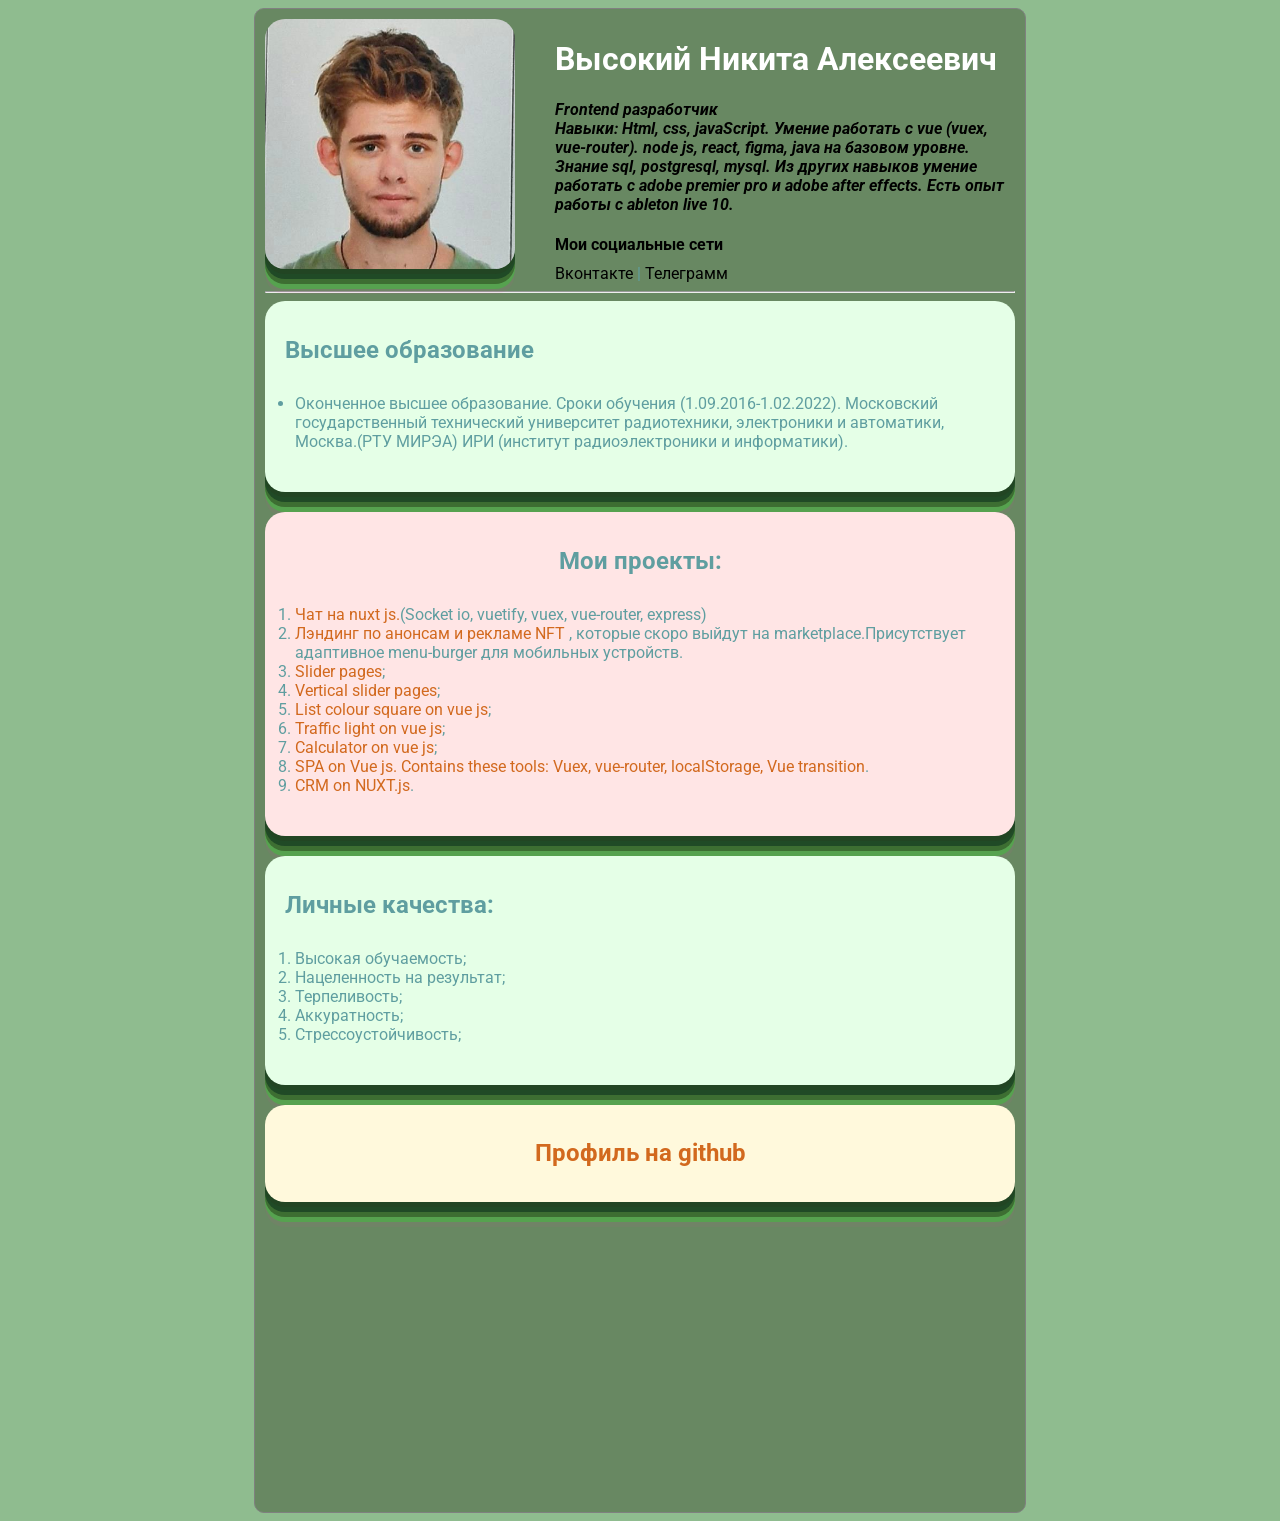
<file: index.html>
<!doctype html>
<html>
<head>
    <meta charset="UTF-8">
    <title>nikita AV</title>
    <link href="styles.css" rel="stylesheet" >
</head>
<body><div class="container">
    <div class="info">
        <img src="myphotobest.jpeg"  alt="тут моя фотка" class="avatar" >
        <div class="info-text">
            <h1>Высокий Никита Алексеевич</h1>
            <p> <strong>Frontend</strong> разработчик</p>
            <p><strong>Навыки:</strong> Html, css, javaScript. Умение работать с vue (vuex, vue-router). node js, react, figma, java на базовом уровне. Знание sql, postgresql, mysql.
                Из других навыков умение работать с adobe premier pro и adobe after effects. Есть опыт работы с ableton live 10.</p>
            <h4>Мои социальные сети</h4>
            <a href="https://vk.com/nvysotskiy" class="social" target="_blank">Вконтакте</a>
            |
            <a href="https://t.me/Nikitosimus" class="social" target="_blank">Телеграмм</a>
        </div>

    </div>
    <hr>

    <!--<div class="card bg-yellow">-->
    <!--    <h2>Опыт коммерческой разработки</h2>-->
    <!--    <table class="table" >-->
    <!--        <thead>-->
    <!--        </thead>-->
    <!--        <tbody>-->
    <!--        <tr>-->
    <!--            <td>МИРЭА</td>-->
    <!--            <td>оптимизация лаболаторных работ на c++</td>-->
    <!--            <td>2020 </td>-->
    <!--        </tr>-->

    <!--        <tr>-->
    <!--            <td>МИРЭА</td>-->
    <!--            <td>опыт разработки программируемой эллектроники</td>-->
    <!--            <td>2021 </td>-->
    <!--        </tr>-->
    <!--        </tbody>-->

    <!--    </table>-->
    <!--</div>-->




    <div class="card bg-green">
        <h2>Высшее образование</h2>
        <ul class="list">
            <li>Оконченное высшее образование. Сроки обучения (1.09.2016-1.02.2022).
                Московский государственный технический университет радиотехники, электроники и автоматики, Москва.(РТУ МИРЭА)
                ИРИ (институт радиоэлектроники и информатики).
            </li>
        </ul>
    </div>

    <div class="card bg-red">
        <h2>Мои проекты:</h2>
        <ol class="list">
            <li><a href="https://github.com/Nektar1n/myChatOnWebSocket/" target="_blank">Чат на nuxt js.</a><span>(Socket io, vuetify, vuex, vue-router, express)</span>
            <li><a href="https://nektar1n.github.io/MyNftPage/" target="_blank">Лэндинг по анонсам и рекламе NFT</a>
                <span>, которые скоро выйдут на marketplace.Присутствует адаптивное menu-burger для мобильных устройств.</span></li>
            <li><a href="https://nektar1n.github.io/firstProject/" target="_blank">Slider pages</a>;</li>
            <li><a href="https://nektar1n.github.io/second-project/" target="_blank">Vertical slider pages</a>;</li>
            <li><a href="https://github.com/Nektar1n/Colour-square" target="_blank">List colour square on vue js</a>;</li>
            <li><a href="https://nektar1n.github.io/vuetrafficlightsimulator/" target="_blank">Traffic light on vue js</a>;</li>
            <li><a href="https://nektar1n.github.io/myCalculator/" target="_blank">Calculator on vue js</a>;</li>
            <li><a href="https://github.com/Nektar1n/favorite-zadanie" target="_blank">SPA on Vue js. Сontains these tools: Vuex, vue-router, localStorage, Vue transition</a>.</li>
            <li><a href="https://github.com/Nektar1n/crmSystem" target="_blank">CRM on NUXT.js</a>.</li>
          
        </ol>
    </div>
    <div class="card bg-green">
        <h2>Личные качества:</h2>
        <ol class="list">
            <li>Высокая обучаемость;</li>
            <li>Нацеленность на результат;</li>
            <li>Терпеливость;</li>
            <li>Аккуратность;</li>
            <li>Стрессоустойчивость;</li>
        </ol>
    </div>



    <div class="card bg-yellow">
        <a href="https://github.com/Nektar1n" target="_blank"><h2>Профиль на github</h2></a>
    </div>

    <!--    <div class="contact">-->
    <!--        <h2>Связаться со мной</h2>-->

    <!--        <form action="/">-->
    <!--            <div class="row">-->
    <!--                <div class="form-group">-->
    <!--                <label for="name">Ваше имя</label>-->
    <!--                <input type="text" id="name" placeholder="Введите имя">-->
    <!--                </div>-->
    <!--                <div class="form-group">-->
    <!--                <label for="email">Ваш email</label>-->
    <!--                <input type="email" id="email" placeholder="Введите email">-->
    <!--                </div>-->
    <!--        </div>-->

    <!--            <div class="form-group">-->
    <!--            <label for="text">Ваш текст</label>-->
    <!--            <textarea name="" id="text" cols="30" rows="10"></textarea>-->
    <!--            </div>-->
    <!--            <input class="btn" type="submit" value="Связаться">-->

    <!--        </form>-->

    <!--    </div>-->
    <div class="position">
        <div class="box"></div>
    </div>
    <div style="margin-bottom: 300px;;"></div>
</div>
<script src="app.js">
</script>
</body>
</html>
</file>
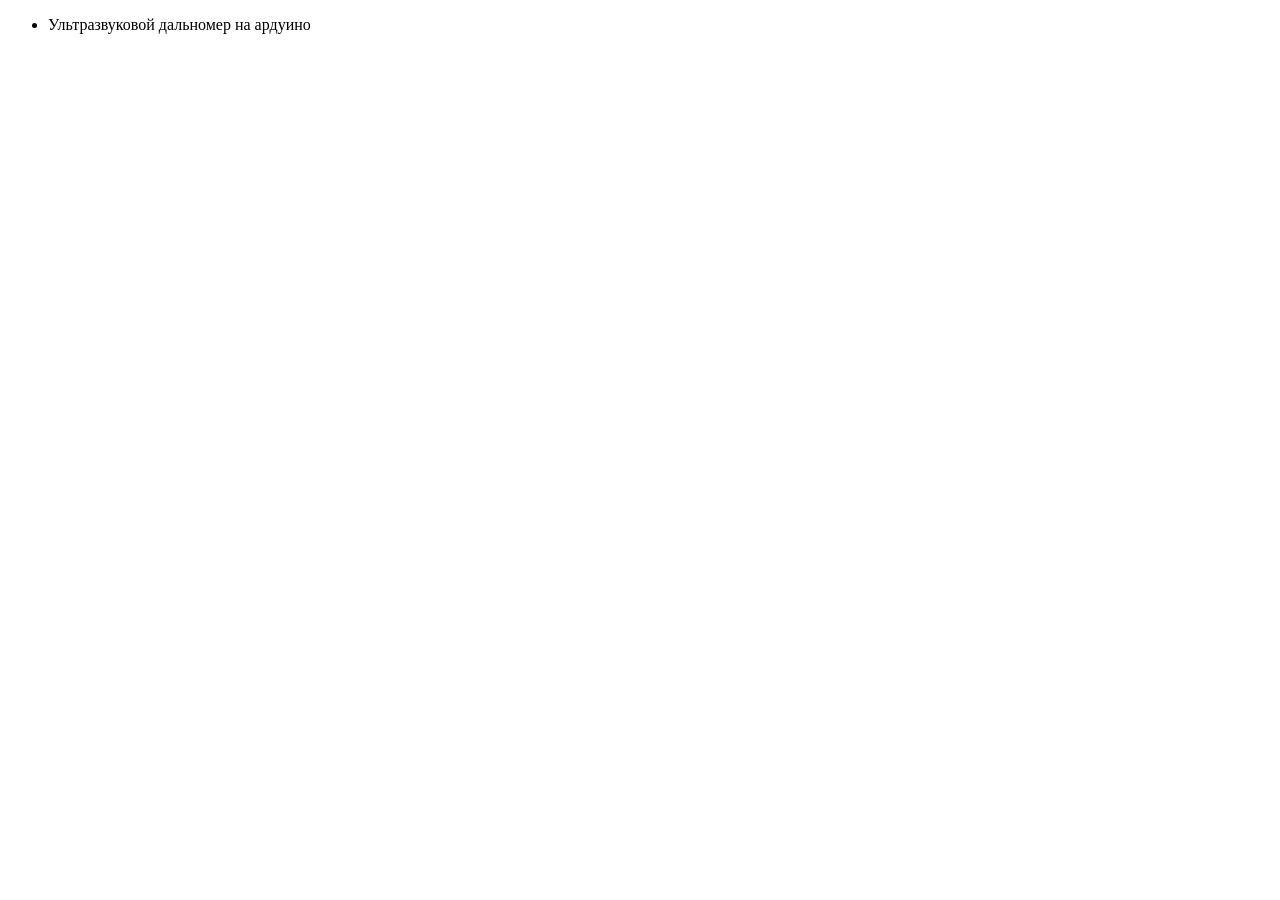
<file: myprojects.html>
<!doctype html>
<html lang="en">
<head>
    <meta charset="UTF-8">
    <title>Мои проекты</title>
</head>
<body>
    <ul>
        <li>Ультразвуковой дальномер на ардуино</li>
    </ul>
</body>
</html>
</file>
<file: styles.css>
@import url('https://fonts.googleapis.com/css2?family=Roboto:ital@1&display=swap');


body{

    background: darkseagreen;
    color: cadetblue;
    /*font-size: 16px;
    font-weight: normal;
    font-family:'Roboto', sans-serif;*/

    font: normal 16px 'Roboto', sans-serif;
    opacity: 1;
    transition: 1s;
    animation: show 1s 1 ease;
    animation-fill-mode: forwards;
}

a{
    color: chocolate;
    text-decoration: none;
}

a:hover{
    text-decoration: underline;
    color: darkblue;
}

a:active{
    color: aquamarine;
}
h1{
    color: white;
}

.avatar{
    /*width: 200px;*/
    /*height: 250px;*/
    height: 250px;
    transition: all .2s ease;
   border-radius: 20px;
    box-shadow: #224523 0px 5px, #204A26 0px 10px, #3D6E32 0px 15px, #56A24F 0px 20px, rgba(240, 46, 170, 0.05) 0px 25px;
}

.info-text{
    margin-left: 40px;
}

.info-text h4{
    margin-bottom: 10px;
}

.info{
    margin-bottom: 1px;
    display:flex;
}

.info p{
    color: black;
    margin: 0;
    /*text-decoration: underline;*/
    font-weight: bold;
    font-style: italic;

}

.list{padding: 0 20px}

.container{
    max-width: 750px;
    margin: auto;
    padding: 10px;
    border: 1px solid gray;
    background-color: rgba(95,122,87,0.79);
    border-radius: 10px;
}

.bg-yellow{
    background: #fff9dc;
    text-align: center;
    box-shadow: #224523 0px 5px, #204A26 0px 10px, #3D6E32 0px 15px, #56A24F 0px 20px, rgba(240, 46, 170, 0.05) 0px 25px;

}
.bg-green{
    background:#e5ffe7 ;
    box-shadow: #224523 0px 5px, #204A26 0px 10px, #3D6E32 0px 15px, #56A24F 0px 20px, rgba(240, 46, 170, 0.05) 0px 25px;

}

.bg-red{
    background:#ffe5e5 ;
    box-shadow: #224523 0px 5px, #204A26 0px 10px, #3D6E32 0px 15px, #56A24F 0px 20px, rgba(240, 46, 170, 0.05) 0px 25px;

}
.card{
    padding: 15px 20px;
    margin-bottom: 20px;
    border-radius: 20px;
}
h4{
    color:black;
}
.social{
    color:black;
}

.table{
    width: 100%;
}

/*псевдоселекторы чтобы выбирать точечно какие-то элементы и их стилизовать*/
.table td:nth-child(1){
    color: coral;
}

/*для того чтобы каждая четная(even) строчка подсвечивалась darkgreen цветом(нечетная odd)*/
/*.table tr:nth-child(n){*/
/*    background: darkgreen;*/
/*}*/

.link-list{
    /*list-style: url("apple.png");*/
    padding: 20px;
}

.link-list li{
    margin-bottom: 10px;
    padding-bottom: 5px;
    border-bottom: 1px solid darkgray;
}

.contact h2{
    text-align: center;
}

/*это значит что каждый из лейблов должен быть на своей одной строчке */
.form-group label{
    display:block;
    font-size: 15px;
}

.form-group input,.form-group textarea{
    width: 100%;
    box-sizing: border-box;
    border: none;
    border-bottom:1px solid #ccc ;
    color: #000;
    padding: 15px 0px 10px;
    outline: none;
    font-family: inherit;
    background: transparent;

}

.row{
    display: flex;
    margin-bottom:20px ;
}

.row>.form-group{
    width: 50%;
}
.list{
    padding: 10px;
}
.bg-red h2{
    text-align: center;
}
/*работа с псевдоселекторами*/
.row > .form-group:first-child{
    margin-right: 20px;
}

.btn{
    background: black;
    padding: 10px;
    color: coral;
    border: none;
    font-family: inherit;
    border-radius: 20%;
    cursor: pointer;
}

/*чтобы изменить состояние кнопки когда мы на нее наводим*/
.btn:hover{
    opacity: 0.9;
}

@media (max-width: 800px) {
    .info{
        text-align: center;
        display: block;
    }
    .avatar{
        /*width: 190px;*/
        height: 250px;
    }
    .list{
        font-size: 1.1rem;
    }

}

/*._touch{*/
/*    background-color: darkred;*/
/*    font-size: 50px;*/
/*}*/
/*.list{*/
/*    font-size: 15px;*/
/*    padding: 40px;*/
/*}*/
/*.avatar{*/
/*    margin-top: 200px;*/
/*}*/
/*.info{*/
/*    font-size: 30px;*/
/*}*/


/*@keyframes show{*/
/*    0%{*/
/*        opacity:0;*/
/*        background-color: black;*/
/*        transform: scaleY(30);*/
/*    }*/
/*    100% {*/
/*        opacity:1;*/
/*        background-color: antiquewhite;*/
/*    }*/
/*}*/
/*Position*/
/*.position{*/
/*    border: 4px solid black;*/
/*    margin-top: 10px;*/
/*    padding: 20px;*/
/*}*/


/*.box{*/
/*    width: 50px;*/
/*    height: 50px;*/
/*    background: coral;*/
/*}*/
/*.social{*/
/*    background: azure;*/
/*    !*padding: 10px;*!*/
/*    padding: 20px 10px 20px 5px ;!* по часовой стрелке работает так же для marging*!*/

/*    border: 5px solid darkgreen;*/
/*    border-bottom-style: dotted;*/
/*    border-top-style: dotted;*/
/*    margin: 10px;*/
/*}*/
a{
    transition: all .5s ease;
}
</file>
